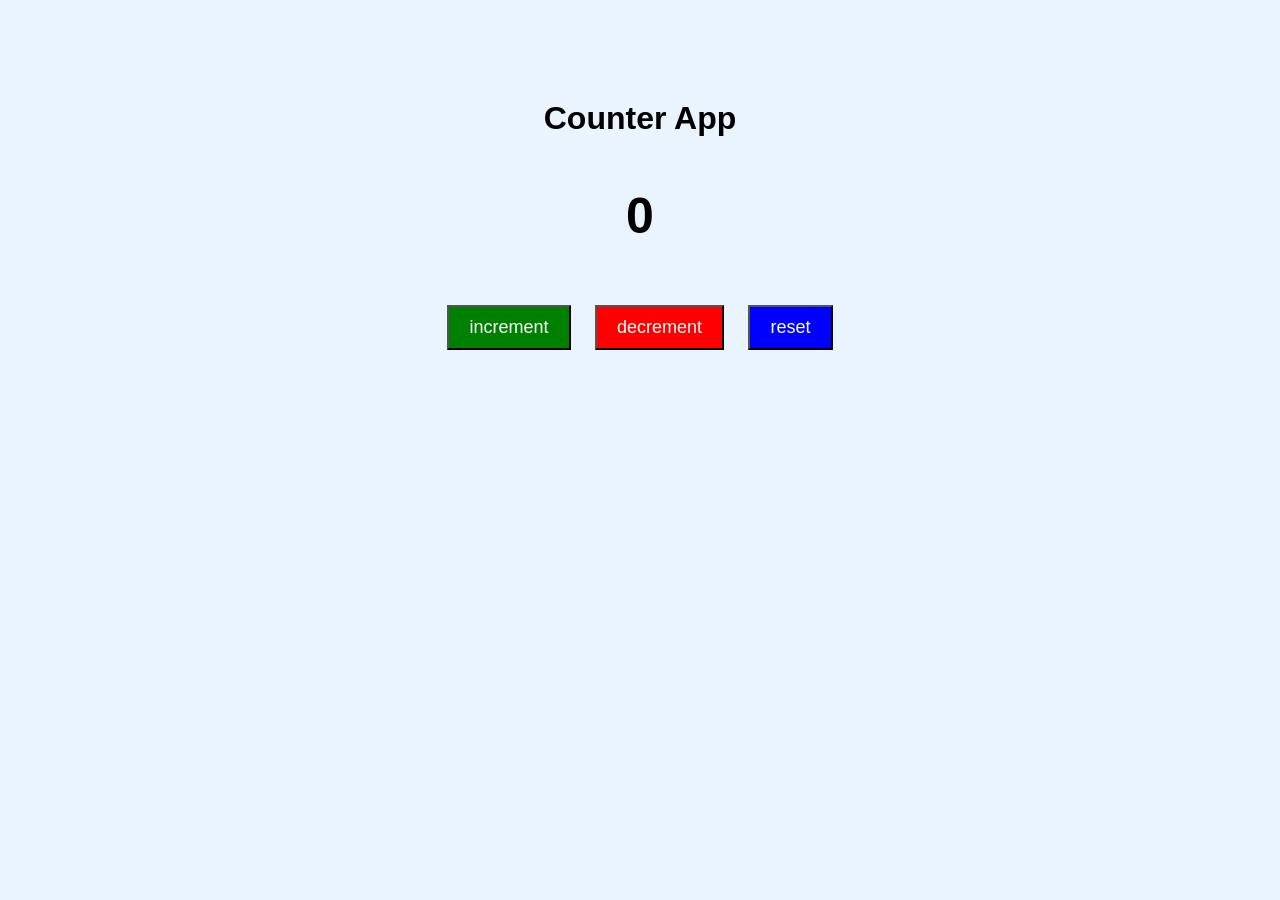
<file: CounterApp/index.html>
<!DOCTYPE html>
<html lang="en">
<head>
    <meta charset="UTF-8">
    <meta name="viewport" content="width=device-width, initial-scale=1.0">
    <title>Document</title>
    <link href="style.css" rel="stylesheet">
</head>
<body>
    <h1>Counter App</h1> 
    <p id="count">0</p>
    <button id="one">increment</button>
    <button id="two">decrement</button>
    <button id="three">reset</button>
    <script src="main.js"></script>
</body>
</html>
</file>
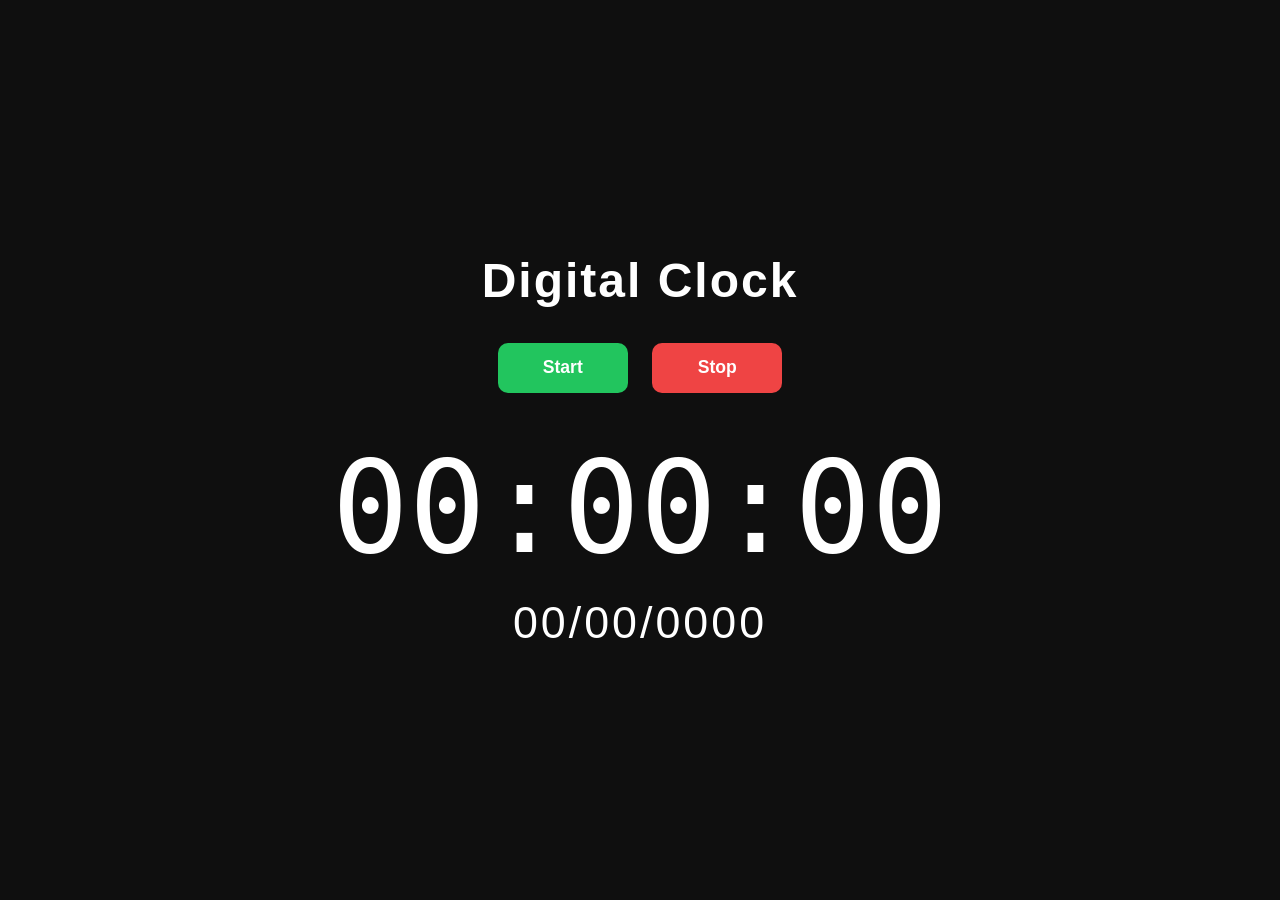
<file: DC/index.html>
<!DOCTYPE html>
<html lang="en">
<head>
    <meta charset="UTF-8">
    <meta name="viewport" content="width=device-width, initial-scale=1.0">
    <title>Document</title>
    <link href="style.css" rel="stylesheet">
    <link href="https://fonts.cdnfonts.com/css/ds-digital" rel="stylesheet">
</head>
<body>
<div class="container">
    <h1>Digital Clock</h1>
    <div class="buttons">
        <button id="btn1">Start</button>
        <button id="btn2">Stop</button>
    </div>
    <p id="time">00:00:00 </p>
    <p id="date">00/00/0000</p>
</div>
    <script src="main.js"></script> 
</body>
</html>
</file>
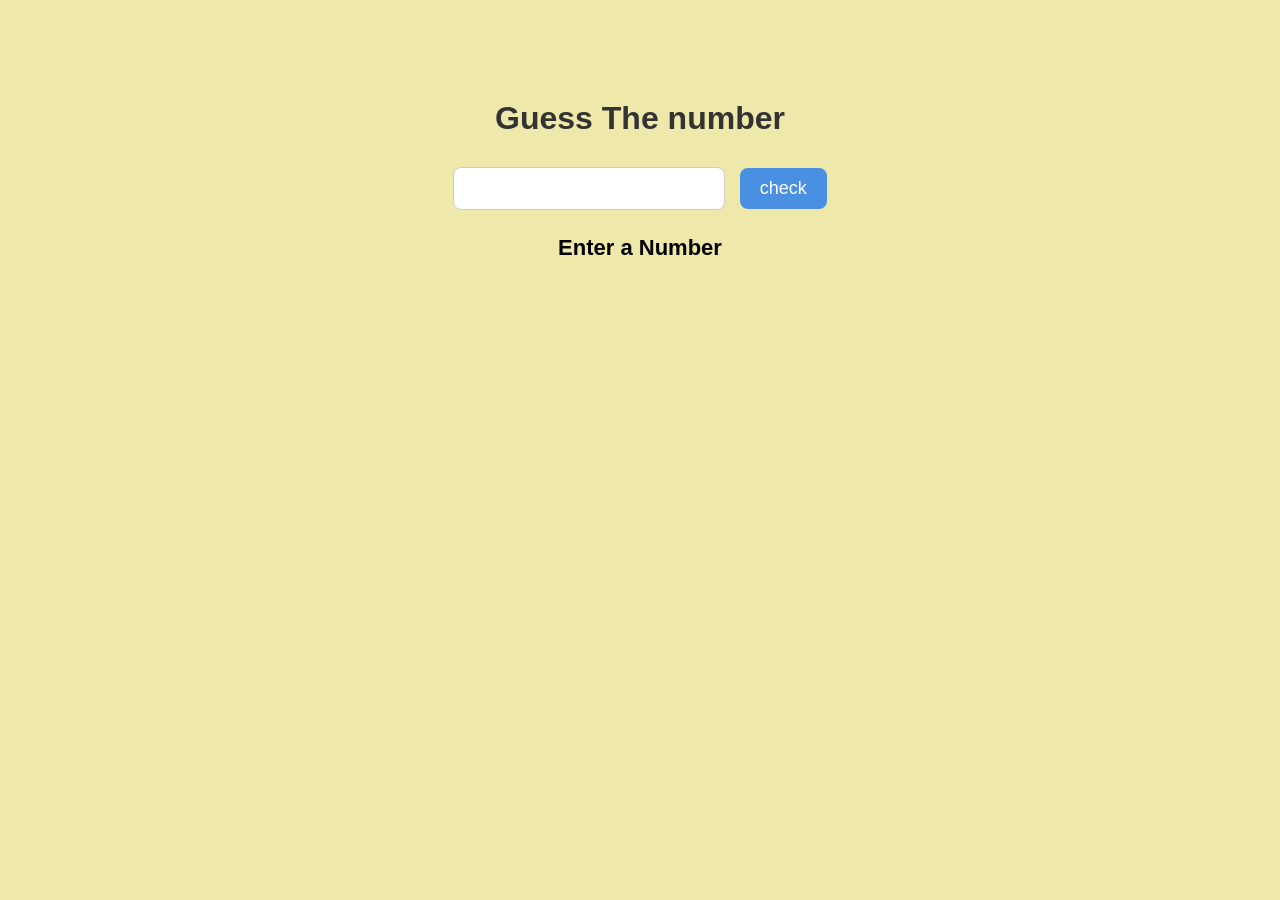
<file: Guess The Number/index.html>
<!DOCTYPE html>
<html lang="en">
<head>
    <meta charset="UTF-8">
    <meta name="viewport" content="width=device-width, initial-scale=1.0">
    <title>Document</title>
    <link href="index.css" rel="stylesheet">
</head>
<body>
    <div class="container">
        <h1>Guess The number</h1>
        <input type="number" id="guess">
        <button id="btn">check</button>
        <p id="msg">Enter a Number</p>
    </div>
    <script src="index.js"></script>
</body>
</html>
</file>
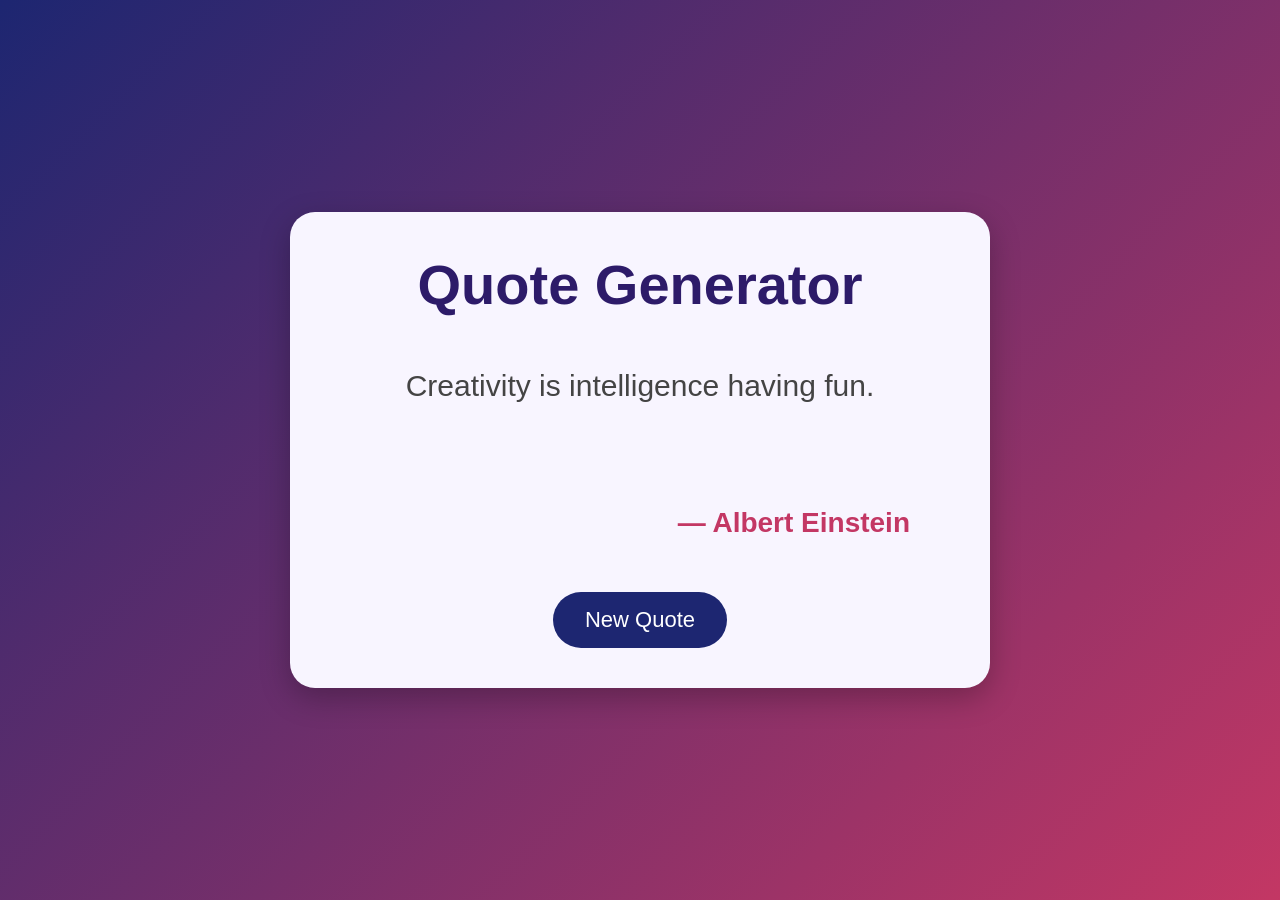
<file: Random Quote Generator/index.html>
<!DOCTYPE html>
<html lang="en">
<head>
    <meta charset="UTF-8">
    <meta name="viewport" content="width=device-width, initial-scale=1.0">
    <title>Document</title>
    <link href="style.css" rel="stylesheet">
</head>
<body>
    <div class="container">
        <h1>Quote Generator</h1>
        <p id="quote">Creativity is intelligence having fun.</p>
        <p id="author">— Albert Einstein</p>
        <button id="btn">New Quote</button>
    </div>   
    <script src="main.js"></script> 
</body>
</html>
</file>
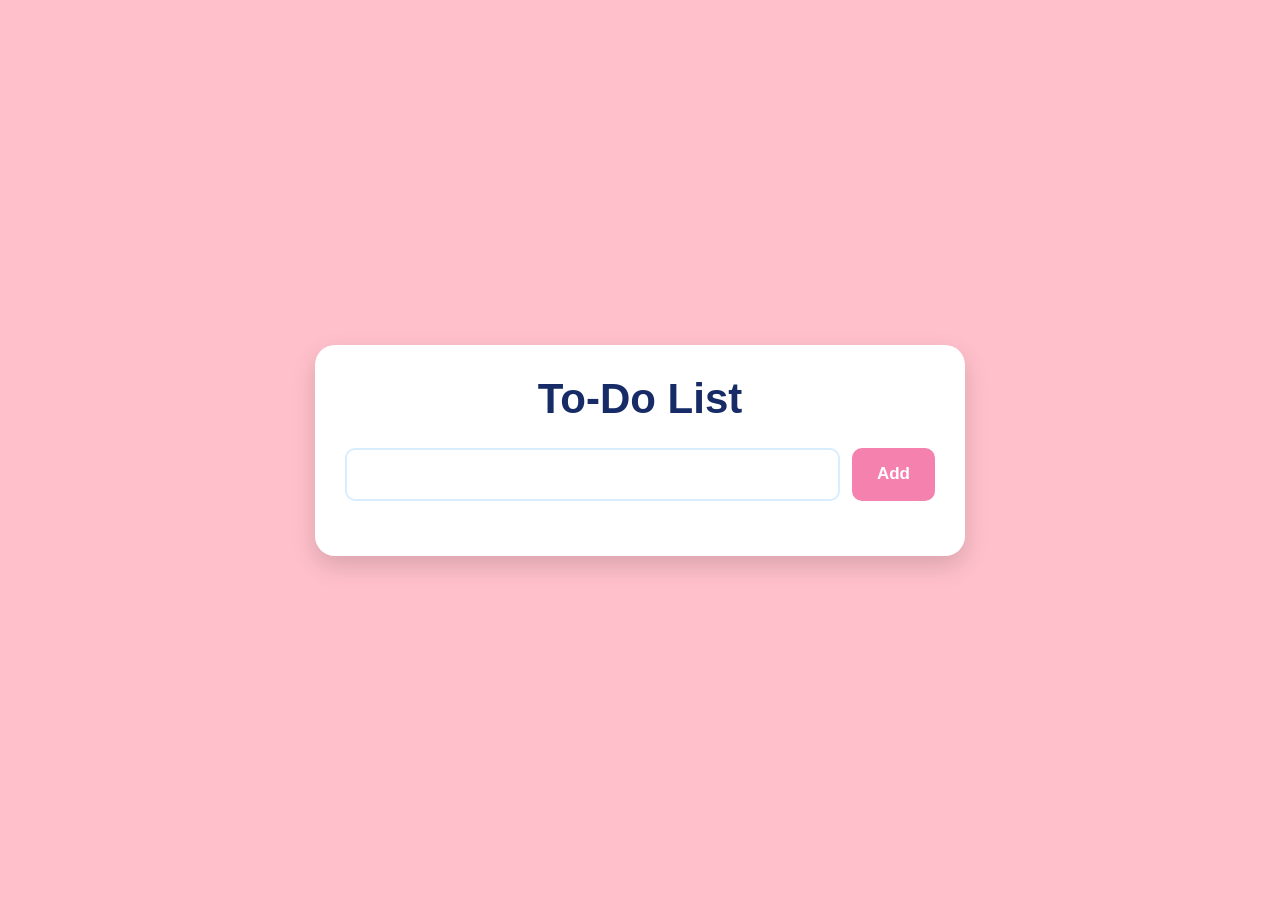
<file: To-Do List/index.html>
<!DOCTYPE html>
<html lang="en">
<head>
    <meta charset="UTF-8">
    <meta name="viewport" content="width=device-width, initial-scale=1.0">
    <title>Document</title>
    <link href="style.css" rel="stylesheet">
</head>
<body>
    <div class="container">
        <h1>To-Do List</h1>
        <div class="input-area">
            <input type="text" id="box">
            <button id="btn">Add</button>
        </div>
        <ul id="list">       
        </ul>
    </div>
    <script src="main.js"></script>
</body>
</html>
</file>
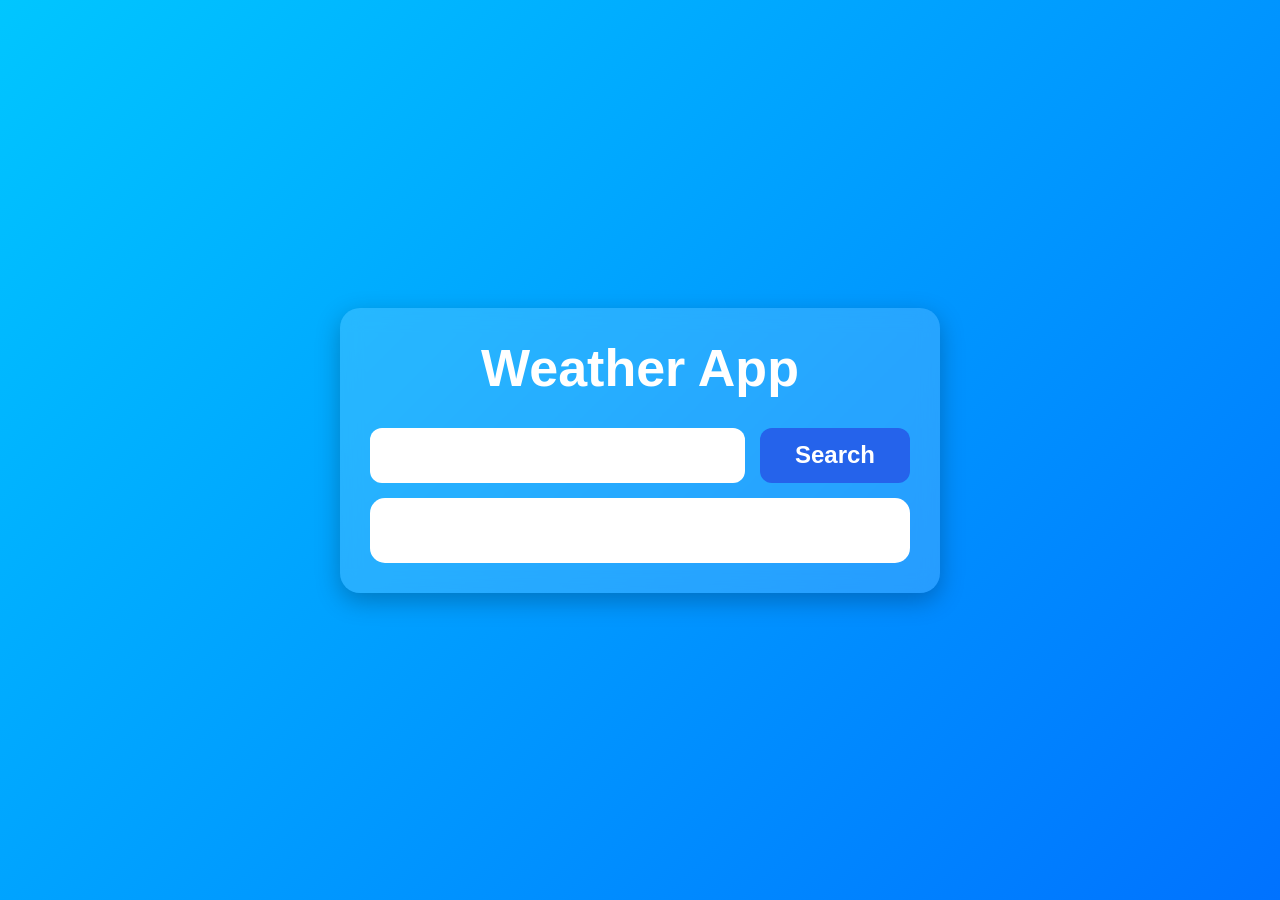
<file: Weather/index.html>
<!doctype html>
<html lang="en">
  <head>
    <meta charset="UTF-8" />
    <meta name="viewport" content="width=device-width, initial-scale=1.0" />
    <title>Document</title>
    <link href="style.css" rel="stylesheet" />
  </head>
  <body>
    <div class="container">
      <h1>Weather App</h1>
      <div class="input-box">
        <input type="text" id="cityName" />
        <button id="btn">Search</button>
      </div>
      <img id="icon" width="100" />
      <p id="error"></p>
      <div class="results">
        <p id="city"></p>
        <p id="temperature"></p>
        <p id="condition"></p>
        <p id="description"></p>
        <p id="humid"></p>
        <p id="wind"></p>
      </div>
    </div>
    <script src="App.js"></script>
  </body>
</html>
</file>
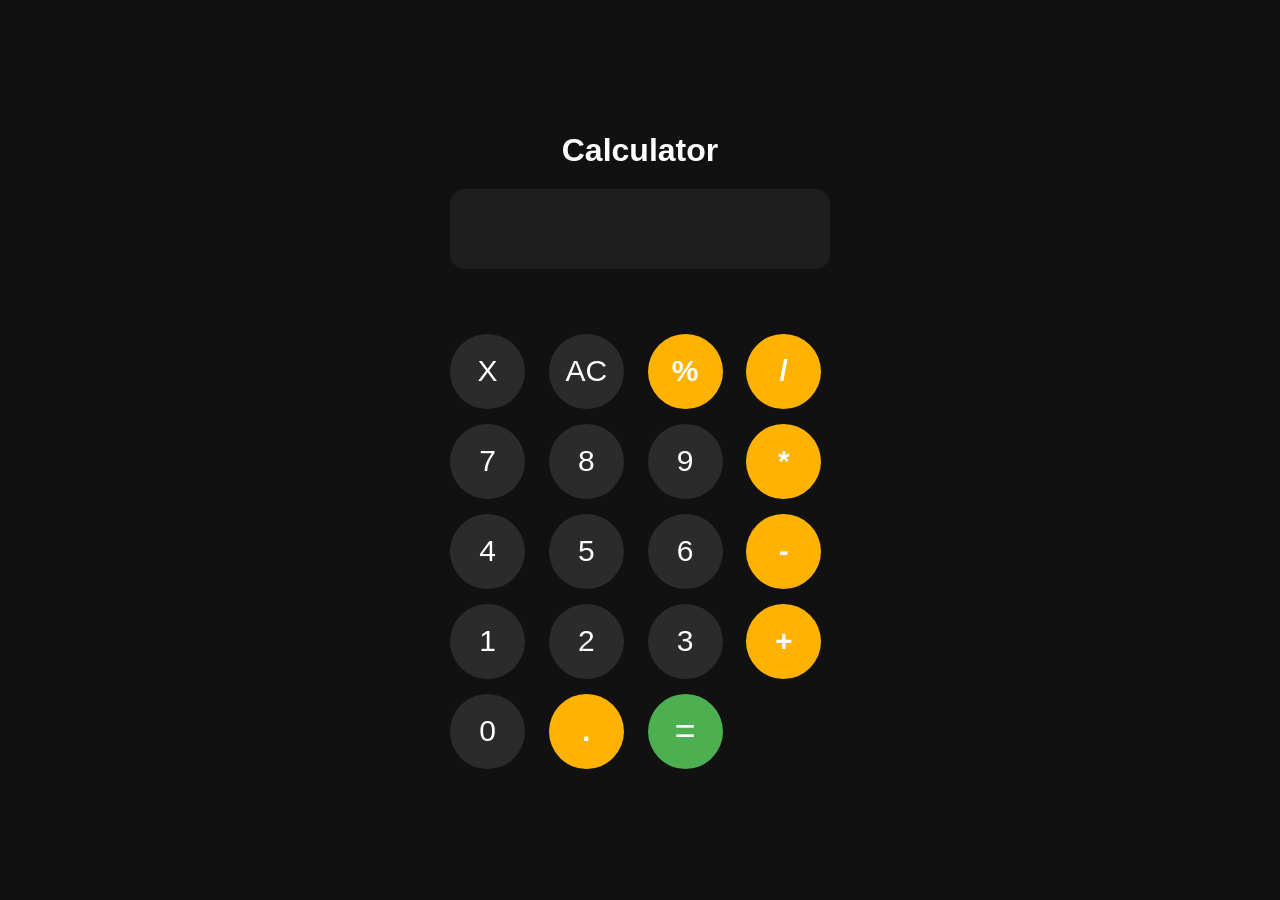
<file: Calculator/about.html>
<!doctype html>
<html lang="en">
  <head>
    <meta charset="UTF-8" />
    <meta name="viewport" content="width=device-width, initial-scale=1.0" />
    <title>Document</title>
    <link href="style.css" rel="stylesheet" />
  </head>
  <body>
    <div class="container">
      <h1>Calculator</h1>
      <input type="text" id="cal" />
      <p id="res"></p>
      <div class="buttons">
        <button id="delete">X</button>
        <button id="allClear">AC</button>
        <button class="operator">%</button>
        <button class="operator">/</button>
        
        <button class="num">7</button>
        <button class="num">8</button>
        <button class="num">9</button>
        <button class="operator">*</button>

        <button class="num">4</button>
        <button class="num">5</button>
        <button class="num">6</button>
        <button class="operator">-</button>

        <button class="num">1</button>
        <button class="num">2</button>
        <button class="num">3</button>
        <button class="operator">+</button>

        <button class="num">0</button>
        <button class="operator">.</button>
        <button id="equal">=</button>
      </div>
    </div>
    <script src="main.js"></script>
  </body>
</html>
</file>
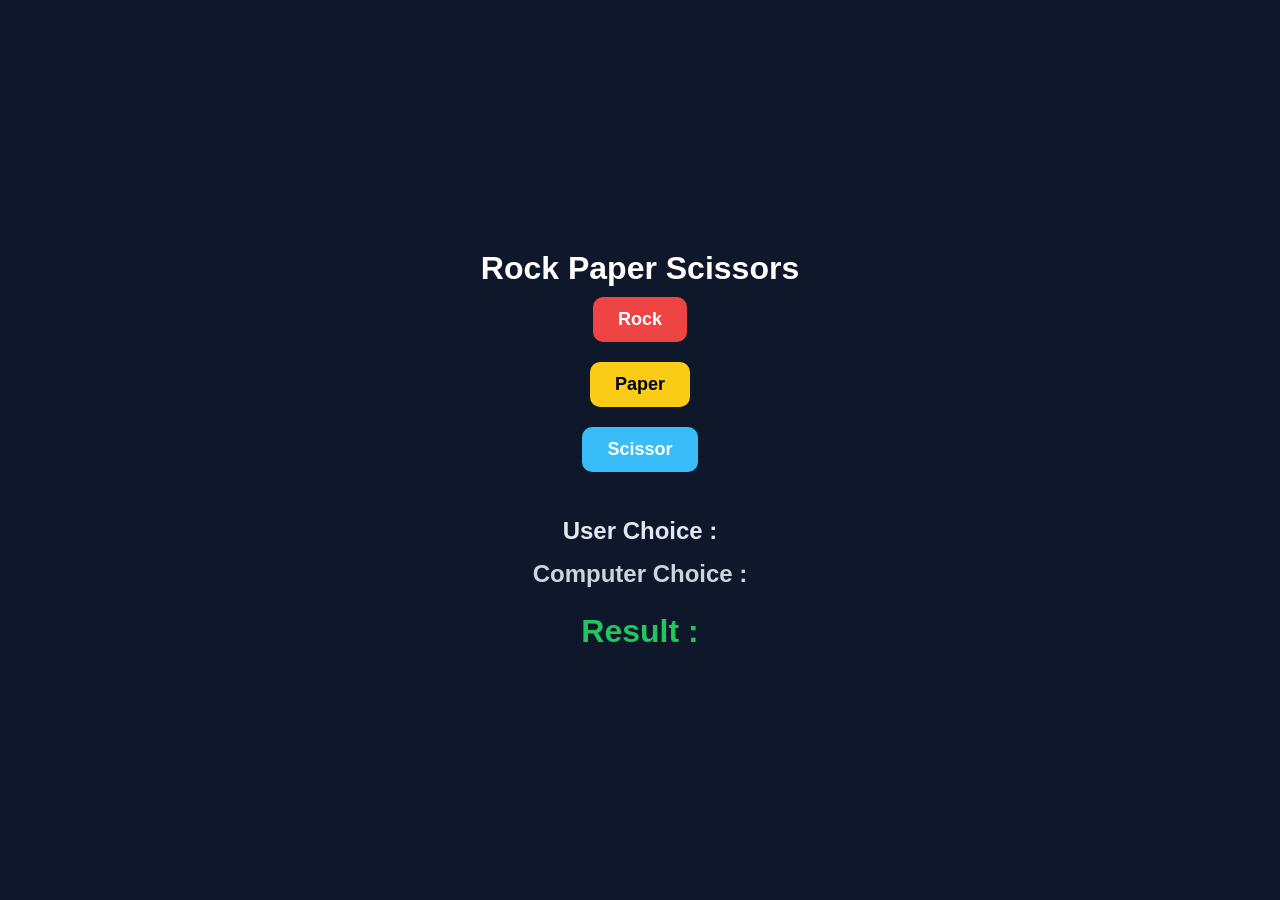
<file: RPS/game.html>
<!DOCTYPE html>
<html lang="en">
<head>
    <meta charset="UTF-8">
    <meta name="viewport" content="width=device-width, initial-scale=1.0">
    <title>Document</title>
    <link href="style.css" rel="stylesheet">
</head>
<body>
    <h1>Rock Paper Scissors</h1>
    <button id="btn1">Rock</button>
    <button id="btn2">Paper</button>
    <button id="btn3">Scissor</button>
    <p id="user">User Choice :</p>
    <p id="comp">Computer Choice :</p>
    <p id="res">Result :</p>
    <script src="main.js"></script>
</body>
</html>
</file>
<file: CounterApp/style.css>
body{
    background-color:#eaf4ff;
    text-align:center;
    margin-top:100px;
    font-family:Arial, sans-serif;
}

#count{
    font-size:50px;
    font-weight:bold;
}

button{
    padding:10px 20px;
    margin:10px;
    font-size:18px;
    cursor:pointer;
}
button:hover{
    opacity:0.8;
}

#one{
    background-color:green;
    color:white;
}
#two{
    background-color:red;
    color:white;
}
#three{
    background-color:blue;
    color:white;
}
</file>
<file: DC/style.css>
* {
  margin: 0;
  padding: 0;
  box-sizing: border-box;
}
body {
  height: 100vh;
  background: #0f0f0f;
  display: flex;
  justify-content: center;
  align-items: center;
  font-family: Arial, sans-serif;
}
.container {
  text-align: center;
}
h1 {
  color: white;
  font-size: 3rem;
  margin-bottom: 35px;
  letter-spacing: 2px;
}
.buttons {
  margin-bottom: 40px;
}
button {
  width: 130px;
  height: 50px;
  border: none;
  border-radius: 10px;
  font-size: 1.1rem;
  font-weight: bold;
  color: white;
  cursor: pointer;
  margin: 0 10px;
}
#btn1 {
  background: #22c55e;
}
#btn2 {
  background: #ef4444;
}
#time {
  color: white;
  font-family: "DS-Digital", monospace;
  font-size: 8rem;
  font-weight: normal;

  display: flex;
  justify-content: center;
  align-items: center;
  gap: 10px; /* controls space before AM/PM */
}
#date {
  color: white;
  font-size: 2.8rem;
  margin-top: 15px;
  letter-spacing: 3px;
}
</file>
<file: Guess The Number/index.css>
body{
    font-family: Arial, sans-serif;
    background-color:palegoldenrod;
}
.container{
    text-align: center;
    margin-top: 100px;
}

h1{
    color: #333;
    margin-bottom: 30px;
}
input{
    width: 250px;
    padding: 10px;
    font-size: 18px;
    border: 1px solid #ccc;
    border-radius: 8px;
}

input::-webkit-outer-spin-button,
input::-webkit-inner-spin-button{
    -webkit-appearance: none;
    margin: 0;
}
input[type="number"]{
    appearance: textfield;
}

button{
    padding: 10px 20px;
    font-size: 18px;
    margin-left: 10px;
    border: none;
    border-radius: 8px;
    background-color: #4a90e2;
    color: white;
    cursor: pointer;
}
button:hover{
    opacity: 0.8;
}

#msg{
    margin-top: 25px;
    font-size: 22px;
    font-weight: bold;
}
</file>
<file: Random Quote Generator/style.css>
*{
    margin: 0;
    padding: 0;
    box-sizing: border-box;
}

body{
    min-height: 100vh;
    display: flex;
    justify-content: center;
    align-items: center;
    font-family: Arial, sans-serif;
    background: linear-gradient(135deg, #1d2671, #c33764);
}

.container{
    width: 700px;
    min-height: 380px;
    background: #f8f5ff;
    border-radius: 25px;
    padding: 40px 50px;
    box-shadow: 0 10px 30px rgba(0,0,0,0.25);
}

h1{
    text-align: center;
    font-size: 56px;
    color: #2d1b69;
    margin-bottom: 45px;
}

#quote{
    font-size: 30px;
    color: #444;
    text-align: center;
    line-height: 1.6;
    min-height: 120px;
}

#author{
    margin-top: 25px;
    font-size: 28px;
    font-weight: bold;
    color: #c33764;
    text-align: right;
    padding-right: 30px;
    min-height: 40px;
}

#btn{
    display: block;
    margin: 45px auto 0;
    padding: 15px 32px;
    border: none;
    border-radius: 30px;
    background: #1d2671;
    color: white;
    font-size: 22px;
    cursor: pointer;
    transition: 0.3s;
}

#btn:hover{
    transform: scale(1.05);
}
</file>
<file: To-Do List/style.css>
* {
  margin: 0;
  padding: 0;
  box-sizing: border-box;
  font-family: Arial, sans-serif;
}
body {
  min-height: 100vh;
  display: flex;
  justify-content: center;
  align-items: center;
  background: pink;
}
.container {
  width: 650px;
  background: white;
  padding: 30px;
  border-radius: 20px;
  box-shadow: 0 10px 25px rgba(0, 0, 0, 0.15);
}
h1 {
  text-align: center;
  color: #172c66;
  margin-bottom: 25px;
  font-size: 42px;
}
.input-area {
  display: flex;
  gap: 12px;
  margin-bottom: 25px;
}
#box {
  flex: 1;
  padding: 14px;
  font-size: 18px;
  border: 2px solid #d8eefe;
  border-radius: 10px;
  outline: none;
}
#box:focus {
  border-color: #f582ae;
}
#btn {
  padding: 14px 25px;
  border: none;
  border-radius: 10px;
  background: #f582ae;
  color: white;
  font-size: 17px;
  font-weight: bold;
  cursor: pointer;
}
#btn:hover {
  transform: scale(1.05);
}
#list {
  list-style: none;
}
#list li {
  display: flex;
  justify-content: space-between;
  align-items: center;
  background: #d8eefe;
  color: #172c66;
  padding: 14px 18px;
  margin-bottom: 12px;
  border-radius: 12px;
  font-size: 18px;
  font-weight: 500;
}
#list li button {
  background: #ff6b6b;
  color: white;
  border: none;
  padding: 8px 14px;
  border-radius: 8px;
  cursor: pointer;
  font-weight: bold;
}
#list li button:hover {
  background: #e63946;
}
</file>
<file: Weather/style.css>
*{
    margin:0;
    padding:0;
    box-sizing:border-box;
    font-family:Arial, sans-serif;
}

body{
    min-height:100vh;
    display:flex;
    justify-content:center;
    align-items:center;
    background:linear-gradient(135deg,#00c6ff,#0072ff);
}

.container{
    width:600px;
    padding:30px;
    border-radius:20px;
    background:rgba(255,255,255,0.15);
    backdrop-filter:blur(10px);
    box-shadow:0 8px 25px rgba(0,0,0,0.25);
}

h1{
    text-align:center;
    color:white;
    font-size:52px;
    margin-bottom:30px;
}

.input-box{
    display:flex;
    gap:15px;
    align-items:center;
}

input{
    flex:1;
    height:55px;
    padding:15px;
    border:none;
    border-radius:12px;
    font-size:22px;
}

button{
    width:150px;
    height:55px;
    border:none;
    border-radius:12px;
    background:#2563eb;
    color:white;
    font-size:24px;
    font-weight:bold;
    cursor:pointer;
}

button:hover{
    background:#1d4ed8;
}

#icon{
    display:block;
    margin:20px auto;
    width:100px;
    height:100px;
}

.results{
    background:white;
    padding:25px;
    border-radius:15px;
}

.results p{
    font-size:28px;
    margin-bottom:15px;
    color:#222;
}

#error{
    color:red;
    text-align:center;
    margin:15px;
    font-size:20px;
}
</file>
<file: Calculator/style.css>
*{
    margin:0;
    padding:0;
    box-sizing:border-box;
    font-family:Arial, sans-serif;
}

body{
    background:#111;
    min-height:100vh;
    display:flex;
    justify-content:center;
    align-items:center;
}

.container{
    width:380px;
}

h1{
    color:white;
    text-align:center;
    margin-bottom:20px;
}

#cal{
    width:100%;
    height:80px;
    border:none;
    outline:none;
    background:#1e1e1e;
    color:white;
    border-radius:15px;
    font-size:35px;
    text-align:right;
    padding:10px;
    margin-bottom:15px;
}

#res{
    color:white;
    text-align:right;
    font-size:22px;
    min-height:30px;
    margin-bottom:20px;
}

.buttons{
    display:grid;
    grid-template-columns:repeat(4,1fr);
    gap:15px;
}

button{
    width:75px;
    height:75px;
    border:none;
    border-radius:50%;
    background:#2b2b2b;
    color:white;
    font-size:30px;
    cursor:pointer;
    transition:0.2s;
}

button:hover{
    transform:scale(1.05);
}

.operator{
    background:#ffb300;
    color:white;
    font-weight:bold;
}

#equal{
    background:#4caf50;
    color:white;
    font-size:36px;
}

#delete{
    background:#2b2b2b;
    color:white;
}

#allclear{
    background:#ff5252;
    color:white;
}

#decimal{
    background:#2b2b2b;
}
</file>
<file: RPS/style.css>
* {
  margin: 0;
  padding: 0;
  box-sizing: border-box;
}
body {
  background-color: #0f172a;
  color: white;
  font-family: Arial, sans-serif;

  display: flex;
  flex-direction: column;
  align-items: center;
  justify-content: center;

  min-height: 100vh;
}
button {
  border: none;
  padding: 12px 25px;
  margin: 10px;
  border-radius: 10px;
  font-size: 18px;
  font-weight: bold;
  cursor: pointer;
  transition: 0.2s;
}
#btn1 {
  background-color: #ef4444;
  color: white;
}
#btn2 {
  background-color: #facc15;
  color: black;
}
#btn3 {
  background-color: #38bdf8;
  color: white;
}
button:hover {
  transform: scale(1.05);
}

#user {
  margin-top: 35px;
  font-size: 24px;
  font-weight: 600;
  color: #e2e8f0;
}

#comp {
  margin-top: 15px;
  font-size: 24px;
  font-weight: 600;
  color: #cbd5e1;
}

#res {
  margin-top: 25px;
  font-size: 32px;
  font-weight: bold;
  color: #22c55e;
}
</file>
